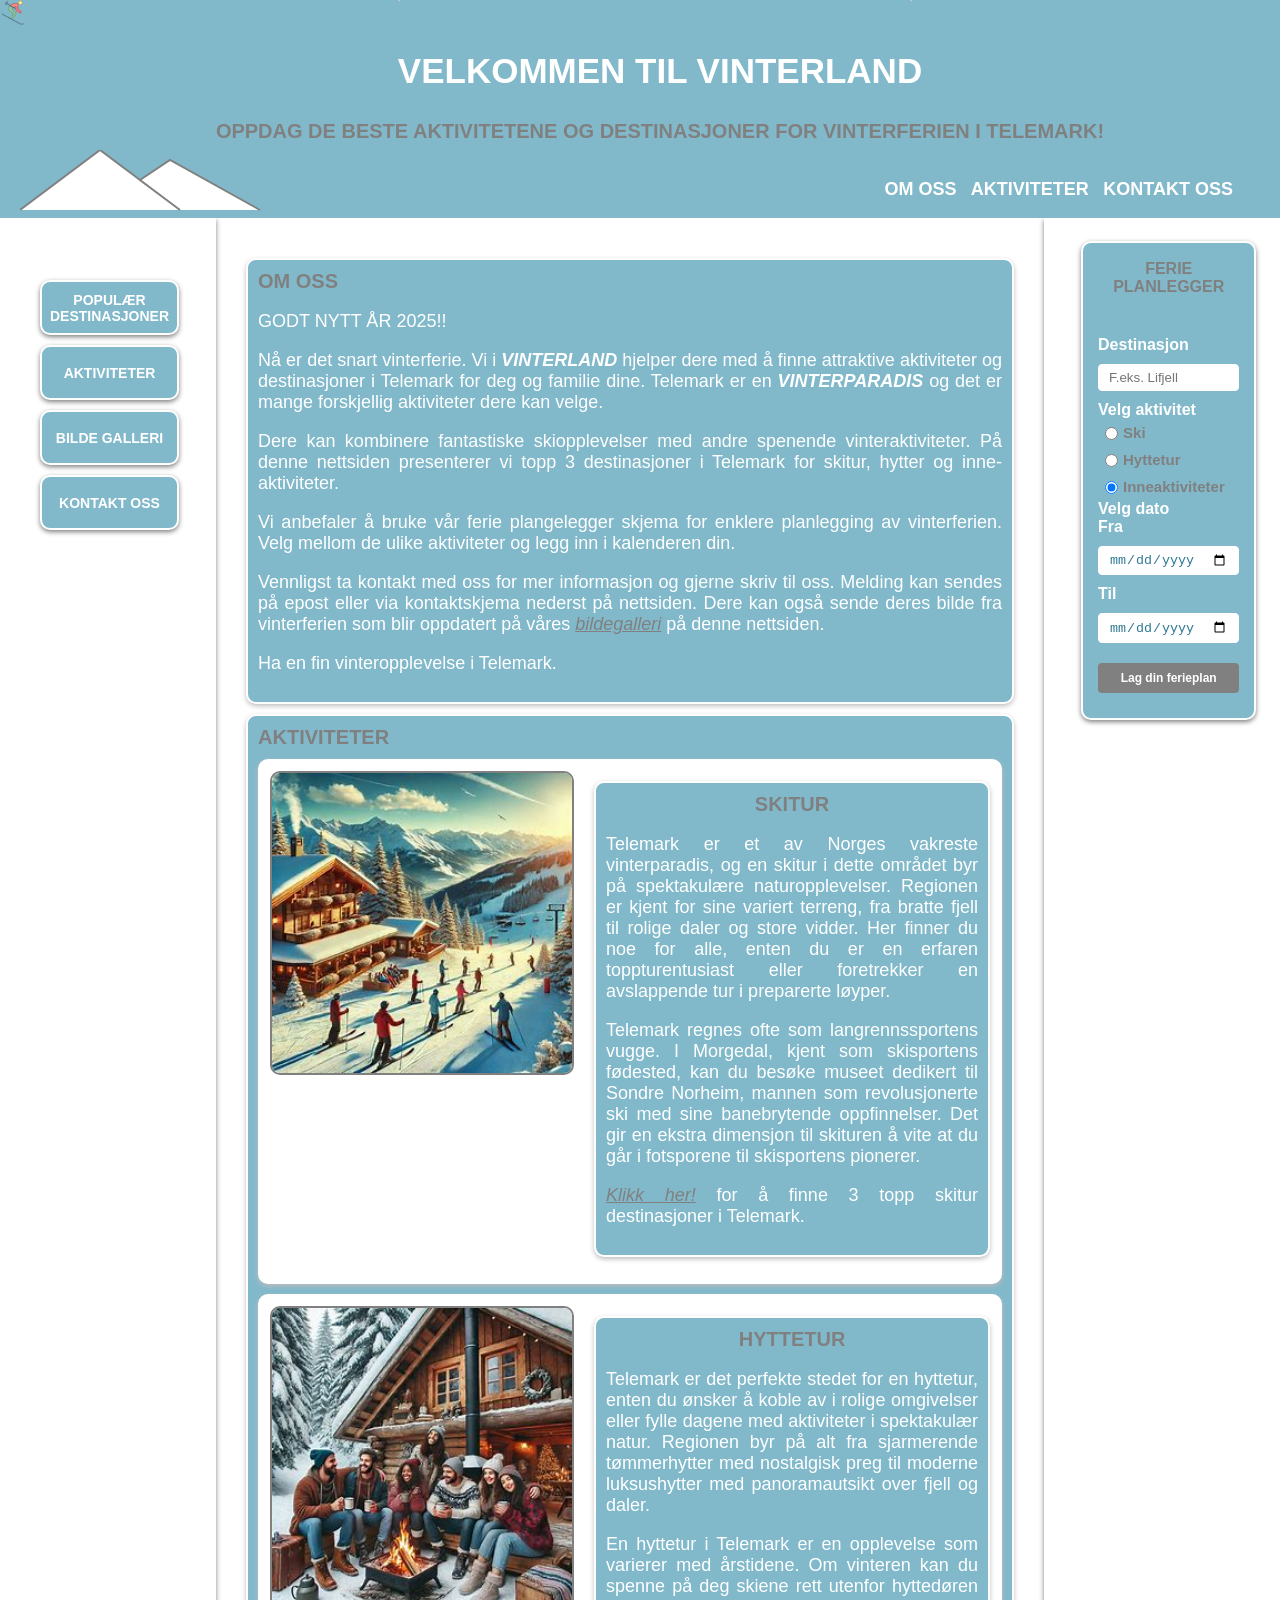
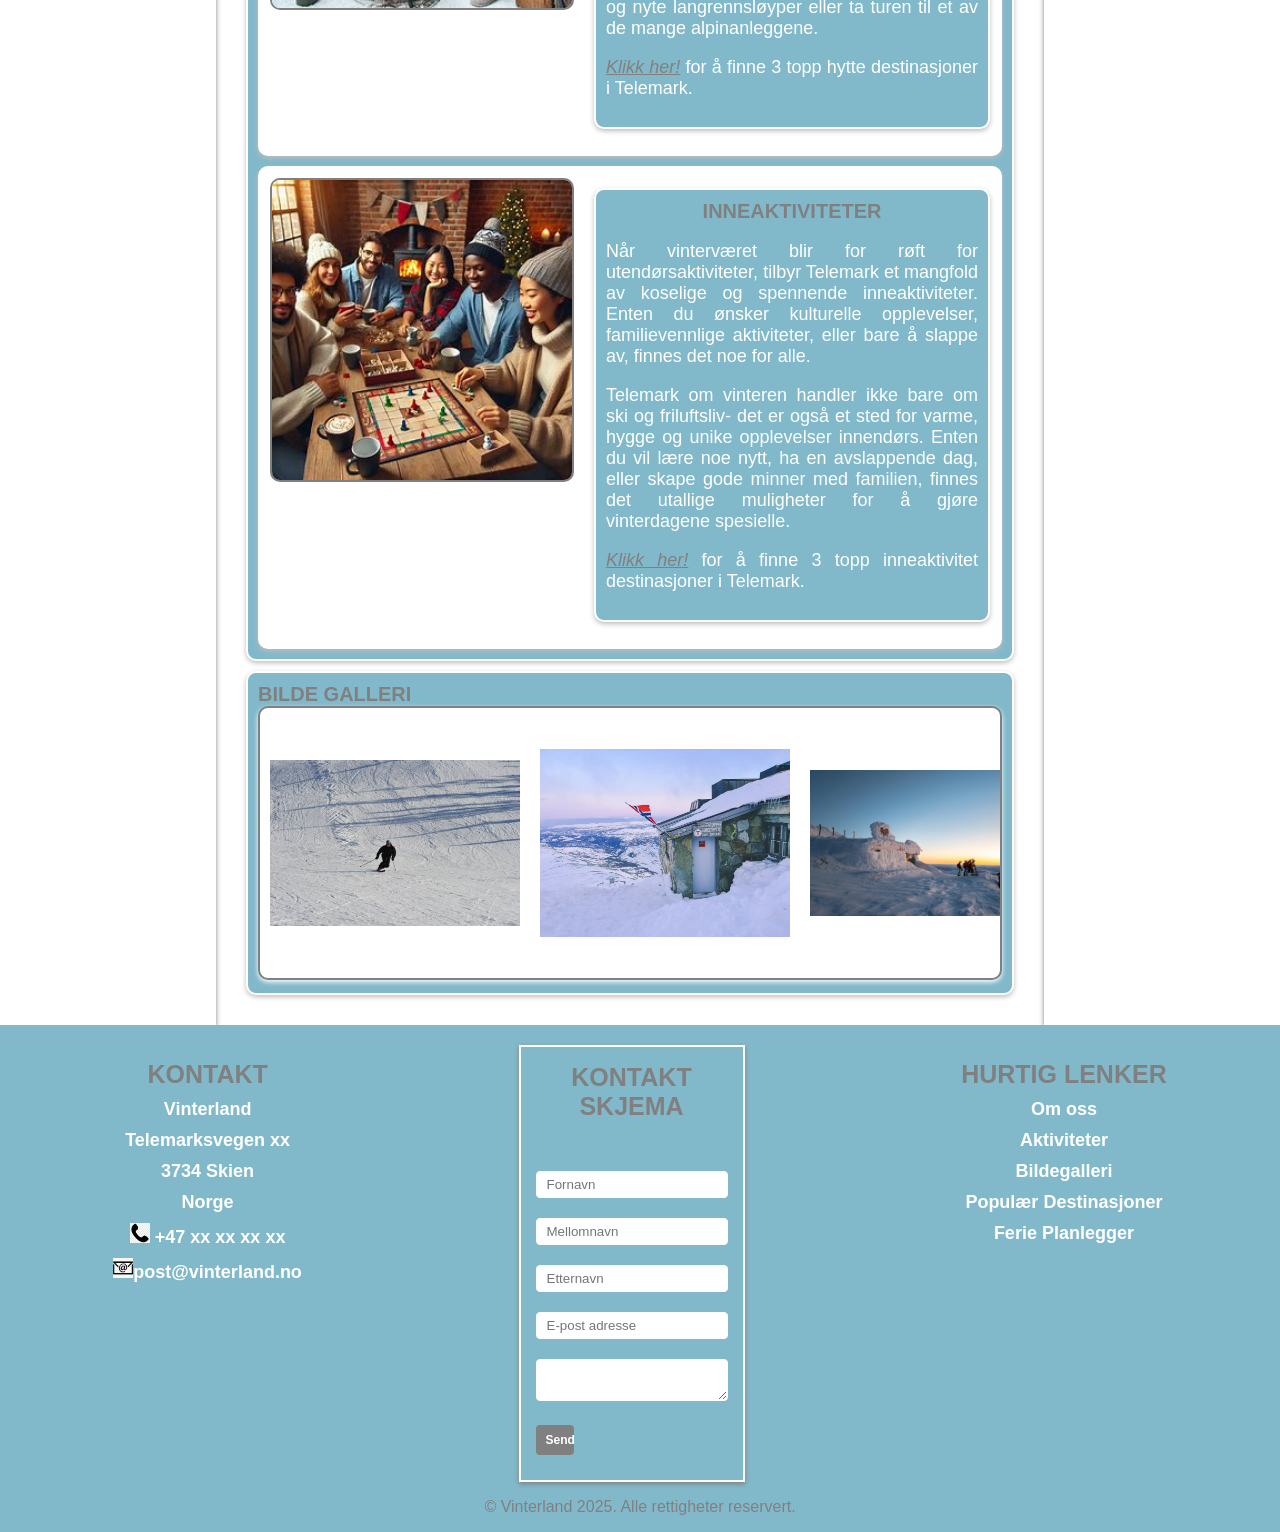
<file: index.html>
<!doctype html>
<html lang="no">
  <head>
    <meta charset="UTF-8" />
    <meta name="viewport" content="width=device-width, initial-scale=1.0" />
    <title>Hjemmeside-Vinterland</title>
    <link rel="stylesheet" href="styles.css" />
  </head>
  <body>
    <header>
      <!--Polygon for mountain and ski animations-->
      <div id="mountain">
        <svg class="peak">
          <polyline
            points="0,60 80,0 160,60
                      120,30 150,10 240,60"
          />
        </svg>
        <img id="skiing" src="bilder/skiing.png" alt="Skiing" />
      </div>
      <!--Snowfall animation-->
      <div id="snow-animation">
        <img src="bilder/snowflake.png" alt="Snowfall" />
        <img src="bilder/snowflake.png" alt="Snowfall" />
        <img src="bilder/snowflake.png" alt="Snowfall" />
        <img src="bilder/snowflake.png" alt="Snowfall" />
        <img src="bilder/snowflake.png" alt="Snowfall" />
        <img src="bilder/snowflake.png" alt="Snowfall" />
        <img src="bilder/snowflake.png" alt="Snowfall" />
        <img src="bilder/snowflake.png" alt="Snowfall" />
        <img src="bilder/snowflake.png" alt="Snowfall" />
        <img src="bilder/snowflake.png" alt="Snowfall" />
        <img src="bilder/snowflake.png" alt="Snowfall" />
      </div>
      <nav>
        <!--Header section-->
        <div id="header-text">
          <ul>
            <li>
              <h1>Velkommen til vinterland</h1>
            </li>
            <li>
              <h3>
                Oppdag de beste aktivitetene og destinasjoner for vinterferien i
                Telemark!
              </h3>
            </li>
          </ul>
        </div>
        <!--Navigasjon menu in header section-->
        <div id="header-nav">
          <ul>
            <li><a href="#about-us">Om oss</a></li>
            <li><a href="#activities">Aktiviteter</a></li>
            <li><a href="#contact">Kontakt oss</a></li>
          </ul>
        </div>
      </nav>
    </header>
    <main>
      <!--Vertical menu-->
      <aside id="vertical-menu">
        <ul>
          <li><a href="destinations.html">Populær Destinasjoner</a></li>
          <li><a href="#activities">Aktiviteter</a></li>
          <li><a href="#gallery">Bilde galleri</a></li>
          <li><a href="#contact">Kontakt Oss</a></li>
        </ul>
      </aside>
      <!--Main content-->
      <div id="main-container">
        <section id="about-us" class="div-box">
          <!--About us-->
          <h3>Om oss</h3>
          <p>Godt nytt år 2025!!</p>
          <p>
            Nå er det snart vinterferie. Vi i
            <em><strong>VINTERLAND</strong></em> hjelper dere med å finne
            attraktive aktiviteter og destinasjoner i Telemark for deg og
            familie dine. Telemark er en
            <em><strong>VINTERPARADIS</strong></em> og det er mange forskjellig
            aktiviteter dere kan velge.
          </p>
          <p>
            Dere kan kombinere fantastiske skiopplevelser med andre spenende
            vinteraktiviteter. På denne nettsiden presenterer vi topp 3
            destinasjoner i Telemark for skitur, hytter og inne-aktiviteter.
          </p>
          <p>
            Vi anbefaler å bruke vår ferie plangelegger skjema for enklere
            planlegging av vinterferien. Velg mellom de ulike aktiviteter og
            legg inn i kalenderen din.
          </p>
          <p>
            Vennligst ta kontakt med oss for mer informasjon og gjerne skriv til
            oss. Melding kan sendes på epost eller via kontaktskjema nederst på
            nettsiden. Dere kan også sende deres bilde fra vinterferien som blir
            oppdatert på våres
            <span>
              <a href="#gallery"> <em>bildegalleri</em></a>
            </span>
            på denne nettsiden.
          </p>
          <p>Ha en fin vinteropplevelse i Telemark.</p>
        </section>
        <!--Winter activities-->
        <section id="activities" class="div-box">
          <h3>Aktiviteter</h3>
          <div id="vinter">
            <div id="ski-div" class="div-box activity-box">
              <img
                src="bilder/ski-vinter.jpeg"
                alt="Skitur"
                class="activity-img"
              />
              <div class="div-box">
                <h3>Skitur</h3>
                <p>
                  Telemark er et av Norges vakreste vinterparadis, og en skitur
                  i dette området byr på spektakulære naturopplevelser. Regionen
                  er kjent for sine variert terreng, fra bratte fjell til rolige
                  daler og store vidder. Her finner du noe for alle, enten du er
                  en erfaren toppturentusiast eller foretrekker en avslappende
                  tur i preparerte løyper.
                </p>
                <p>
                  Telemark regnes ofte som langrennssportens vugge. I Morgedal,
                  kjent som skisportens fødested, kan du besøke museet dedikert
                  til Sondre Norheim, mannen som revolusjonerte ski med sine
                  banebrytende oppfinnelser. Det gir en ekstra dimensjon til
                  skituren å vite at du går i fotsporene til skisportens
                  pionerer.
                </p>
                <p>
                  <span>
                    <a href="destinations.html#ski-destination">
                      <em>Klikk her!</em></a
                    >
                  </span>
                  for å finne 3 topp skitur destinasjoner i Telemark.
                </p>
              </div>
            </div>
            <div id="hytte" class="div-box activity-box">
              <img
                src="bilder/hytttetur.jpeg"
                alt="Hyttetur"
                class="activity-img"
              />
              <div class="div-box">
                <h3>Hyttetur</h3>
                <p>
                  Telemark er det perfekte stedet for en hyttetur, enten du
                  ønsker å koble av i rolige omgivelser eller fylle dagene med
                  aktiviteter i spektakulær natur. Regionen byr på alt fra
                  sjarmerende tømmerhytter med nostalgisk preg til moderne
                  luksushytter med panoramautsikt over fjell og daler.
                </p>
                <p>
                  En hyttetur i Telemark er en opplevelse som varierer med
                  årstidene. Om vinteren kan du spenne på deg skiene rett
                  utenfor hyttedøren og nyte langrennsløyper eller ta turen til
                  et av de mange alpinanleggene.
                </p>
                <p>
                  <span>
                    <a href="destinations.html#hytte-destination">
                      <em>Klikk her!</em></a
                    >
                  </span>
                  for å finne 3 topp hytte destinasjoner i Telemark.
                </p>
              </div>
            </div>
            <div id="inne" class="div-box activity-box">
              <img
                src="bilder/inneaktiviteter.jpeg"
                alt="inne-aktiviteter"
                class="activity-img"
              />
              <div class="div-box">
                <h3>Inneaktiviteter</h3>
                <p>
                  Når vinterværet blir for røft for utendørsaktiviteter, tilbyr
                  Telemark et mangfold av koselige og spennende inneaktiviteter.
                  Enten du ønsker kulturelle opplevelser, familievennlige
                  aktiviteter, eller bare å slappe av, finnes det noe for alle.
                </p>
                <p>
                  Telemark om vinteren handler ikke bare om ski og friluftsliv-
                  det er også et sted for varme, hygge og unike opplevelser
                  innendørs. Enten du vil lære noe nytt, ha en avslappende dag,
                  eller skape gode minner med familien, finnes det utallige
                  muligheter for å gjøre vinterdagene spesielle.
                </p>
                <p>
                  <span>
                    <a href="destinations.html#inne-destination">
                      <em>Klikk her!</em></a
                    >
                  </span>
                  for å finne 3 topp inneaktivitet destinasjoner i Telemark.
                </p>
              </div>
            </div>
          </div>
        </section>
        <!--Photo gallery with slideshow-->
        <section id="gallery" class="div-box">
          <h3>Bilde galleri</h3>
          <div id="slide-show">
            <ul id="list">
              <li>
                <div class="img-div">
                  <img
                    src="bilder/flugonfjell-skisenter-tuddal.jpg"
                    alt="Flugofjell Skisenter Tuddal"
                    class="scroll-img"
                  />
                  <div class="img-text">Flugofjell Skisenter Tuddal</div>
                </div>
              </li>
              <li>
                <div class="img-div">
                  <img
                    src="bilder/gaustatoppen-turishytte.webp"
                    alt="Gaustatoppen Turisthytte"
                    class="scroll-img"
                  />
                  <div class="img-text">Gaustatoppen Turisthytte</div>
                </div>
              </li>
              <li>
                <div class="img-div">
                  <img
                    src="bilder/gaustatoppen.jpeg"
                    alt="Gaustatoppen"
                    class="scroll-img"
                  />
                  <div class="img-text">Gaustatoppen</div>
                </div>
              </li>
              <li>
                <div class="img-div">
                  <img
                    src="bilder/haukelifjell-skisenter.jpeg"
                    alt="Haukelifjell Skisenter"
                    class="scroll-img"
                  />
                  <div class="img-text">Haukelifjell Skisenter</div>
                </div>
              </li>
              <li>
                <div class="img-div">
                  <img
                    src="bilder/hollane-seter-lifjell.jpg"
                    alt="Hollaneseter Lifjell"
                    class="scroll-img"
                  />
                  <div class="img-text">Hollaneseter Lifjell</div>
                </div>
              </li>
              <li>
                <div class="img-div">
                  <img
                    src="bilder/lifjell-skisenter.jpg"
                    alt="Lifjell Skisenter"
                    class="scroll-img"
                  />
                  <div class="img-text">Lifjell Skisenter</div>
                </div>
              </li>
              <li>
                <div class="img-div">
                  <img
                    src="bilder/lifjelltunet.jpg"
                    alt="Lifjelltunet"
                    class="scroll-img"
                  />
                  <div class="img-text">Lifjelltunet</div>
                </div>
              </li>
              <li>
                <div class="img-div">
                  <img
                    src="bilder/skoetebanen-skien-fritidspark.jpeg"
                    alt="Skøytebanen Skien Fritidspark"
                    class="scroll-img"
                  />
                  <div class="img-text">Skøytebanen Skien Fritidspark</div>
                </div>
              </li>
              <li>
                <div class="img-div">
                  <img
                    src="bilder/lifjell-skikart.png"
                    alt="Lifjell løypekart"
                    class="scroll-img"
                  />
                  <div class="img-text">Lifjell løypekart</div>
                </div>
              </li>
              <li>
                <div class="img-div">
                  <img
                    src="bilder/gaustatoppen-skikart.jpg"
                    alt="Gaustatoppen løypekart"
                    class="scroll-img"
                  />
                  <div class="img-text">Gaustatoppen løypekart</div>
                </div>
              </li>
              <li>
                <div class="img-div">
                  <img
                    src="bilder/rauland-skikart.jpg"
                    alt="Rauland løypekart"
                    class="scroll-img"
                  />
                  <div class="img-text">Rauland løypekart</div>
                </div>
              </li>
            </ul>
          </div>
        </section>
      </div>
      <!--Right asidebar-->
      <aside id="right-bar">
        <!--Holiday planner form-->
        <div id="plan-holiday">
          <h3>Ferie Planlegger</h3>
          <form>
            <label for="destination">Destinasjon</label>
            <input
              type="text"
              id="destination"
              name="destinasjon"
              placeholder="F.eks. Lifjell"
              required
            />
            <label>Velg aktivitet</label>
            <label for="ski" class="activity-radio"
              >Ski
              <input type="radio" id="ski" checked="checked" name="aktivitet" />
            </label>
            <label for="fjelltur" class="activity-radio"
              >Hyttetur
              <input
                type="radio"
                id="fjelltur"
                checked="checked"
                name="aktivitet"
              />
            </label>
            <label for="hyttetur" class="activity-radio"
              >Inneaktiviteter
              <input
                type="radio"
                id="hyttetur"
                checked="checked"
                name="aktivitet"
              />
            </label>
            <label>Velg dato</label><br />
            <label for="date-from">Fra</label>
            <input type="date" id="date-from" name="dato-fra" required />
            <label for="date-to">Til</label>
            <input type="date" id="date-to" name="dato-til" required />
            <button type="submit">Lag din ferieplan</button>
          </form>
        </div>
      </aside>
    </main>
    <!--Footer-->
    <footer>
      <div id="container-footer">
        <div id="footer-main">
          <!--Contacts-->
          <div id="contact">
            <ul>
              <li>Kontakt</li>
              <li>Vinterland</li>
              <li>Telemarksvegen xx</li>
              <li>3734 Skien</li>
              <li>Norge</li>
              <li>
                <img src="bilder/phone.avif" alt="phone" /> +47 xx xx xx xx
              </li>
              <li>
                <a href="mailto:post@vinterland.no">
                  <img src="bilder/email.webp" alt="email" />post@vinterland.no
                </a>
              </li>
            </ul>
          </div>
          <!--Contact form-->
          <div id="contact-form">
            <h3>Kontakt skjema</h3>
            <form>
              <input type="text" name="fnavn" placeholder="Fornavn" required />
              <input type="text" name="mnavn" placeholder="Mellomnavn" />
              <input
                type="text"
                name="enavn"
                placeholder="Etternavn"
                required
              />
              <input
                type="email"
                name="e-post"
                placeholder="E-post adresse"
                required
              />
              <textarea name="melding" placeholder="Skriv din melding" required>
              </textarea>
              <button type="submit">Send</button>
            </form>
          </div>
          <!--Useful Links-->
          <div id="footer-link">
            <ul>
              <li>Hurtig Lenker</li>
              <li><a href="#about-us">Om oss</a></li>
              <li><a href="#activities">Aktiviteter</a></li>
              <li><a href="#gallery">Bildegalleri</a></li>
              <li><a href="destinations.html">Populær Destinasjoner</a></li>
              <li><a href="#plan-holiday">Ferie Planlegger</a></li>
            </ul>
          </div>
        </div>
        <!--Copyright-->
        <div id="copyright">
          <p>&copy; Vinterland 2025. Alle rettigheter reservert.</p>
        </div>
      </div>
    </footer>
  </body>
</html>
</file>
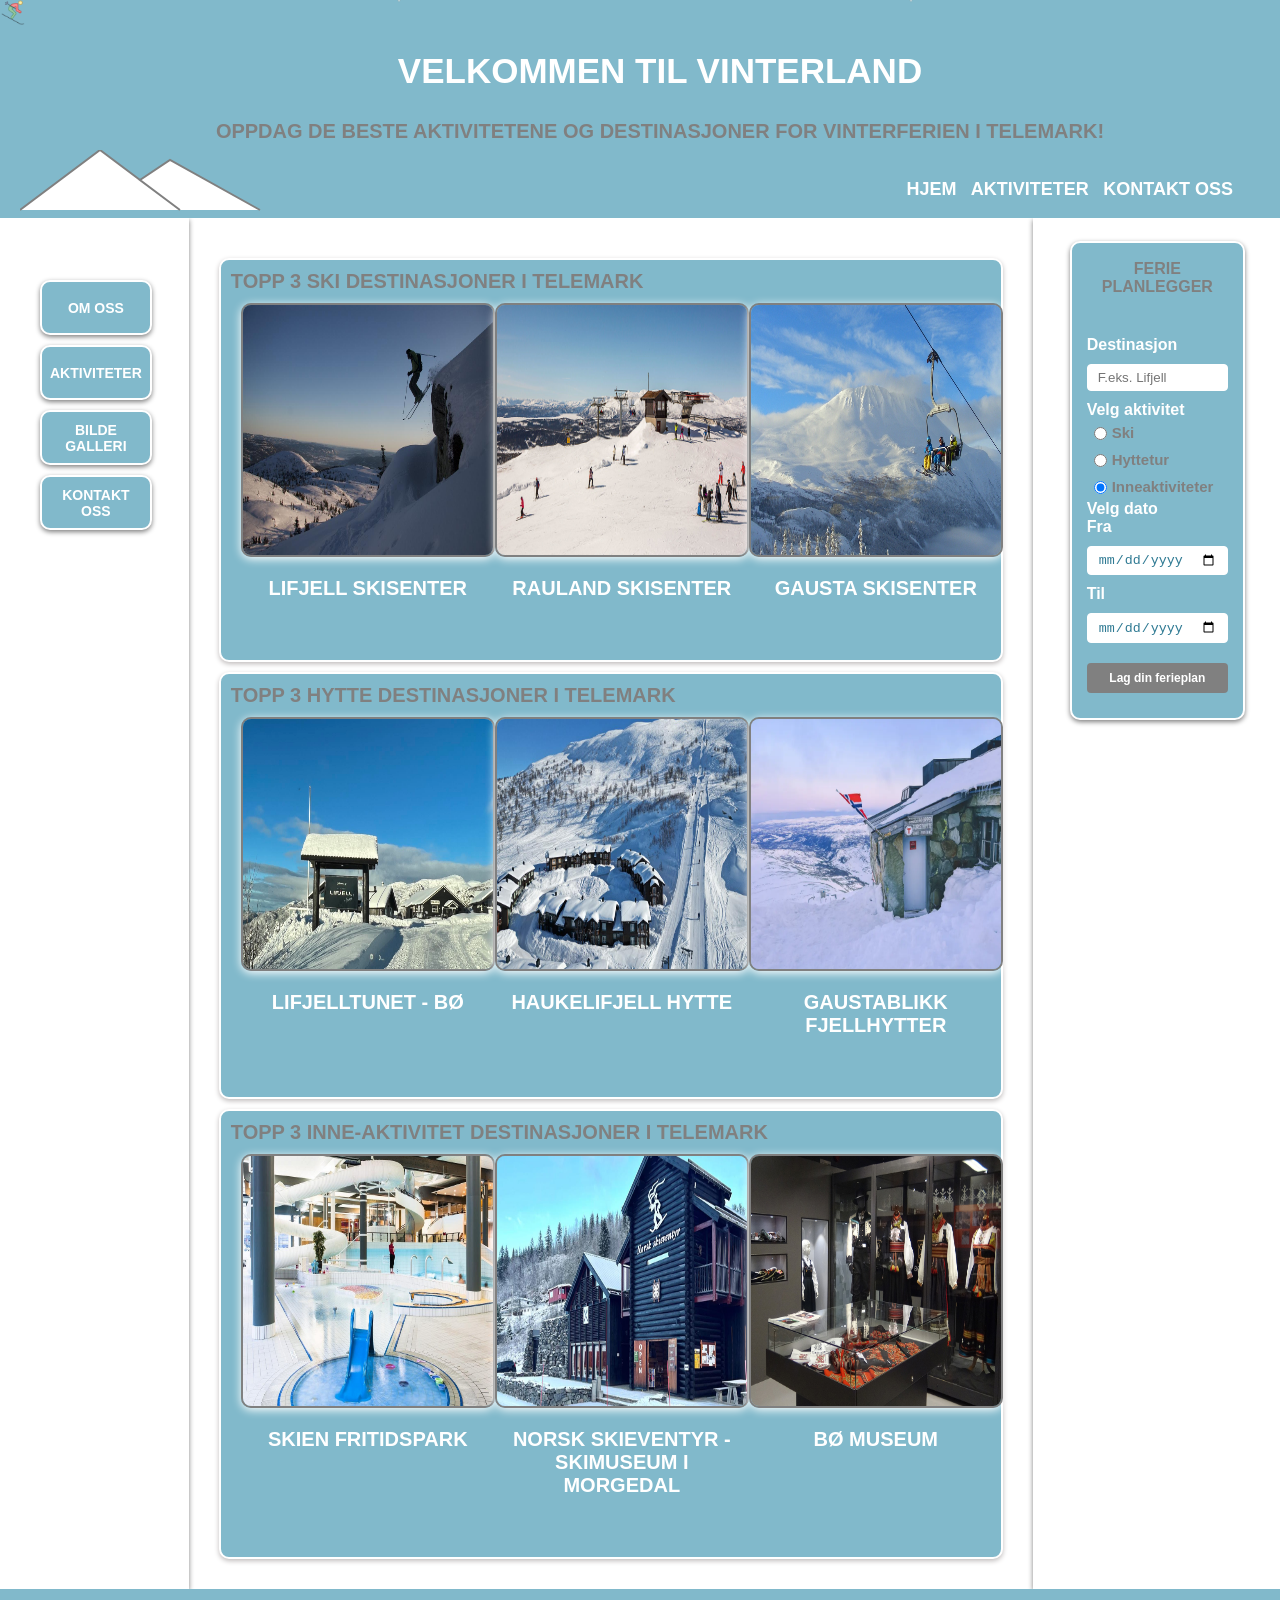
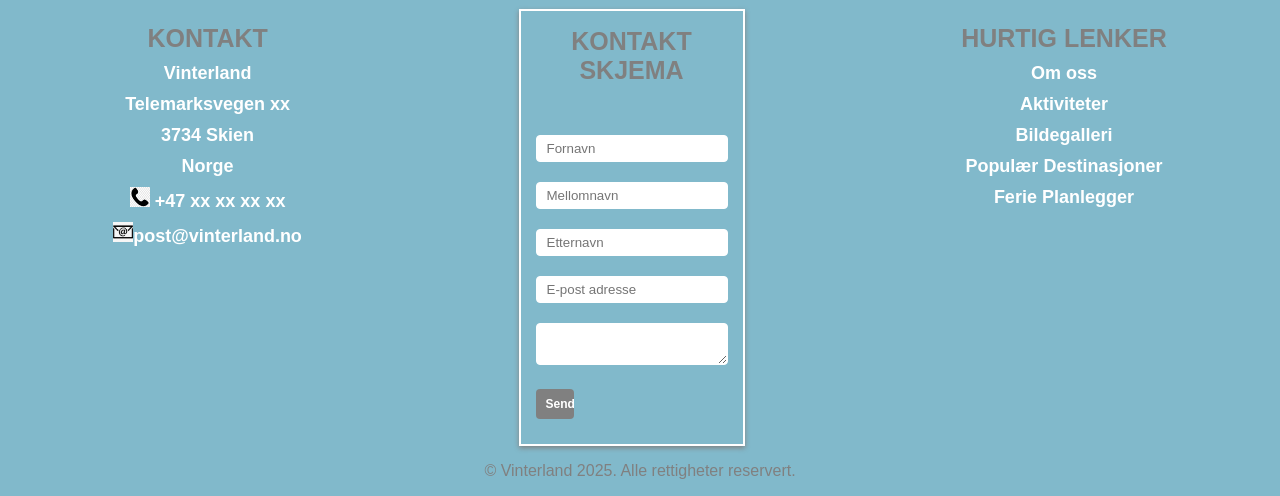
<file: destinations.html>
<!doctype html>
<html lang="no">
  <head>
    <meta charset="UTF-8" />
    <meta name="viewport" content="width=device-width, initial-scale=1.0" />
    <title>Destinajoner-Vinterland</title>
    <link rel="stylesheet" href="styles.css" />
  </head>
  <body>
    <header>
      <!--Polygon for mountain and ski animations-->
      <div id="mountain">
        <svg class="peak">
          <polyline
            points="0,60 80,0 160,60
                      120,30 150,10 240,60"
          />
        </svg>
        <img id="skiing" src="bilder/skiing.png" alt="Skiing" />
      </div>
      <!--Snowfall animation-->
      <div id="snow-animation">
        <img src="bilder/snowflake.png" alt="Snowfall" />
        <img src="bilder/snowflake.png" alt="Snowfall" />
        <img src="bilder/snowflake.png" alt="Snowfall" />
        <img src="bilder/snowflake.png" alt="Snowfall" />
        <img src="bilder/snowflake.png" alt="Snowfall" />
        <img src="bilder/snowflake.png" alt="Snowfall" />
        <img src="bilder/snowflake.png" alt="Snowfall" />
        <img src="bilder/snowflake.png" alt="Snowfall" />
        <img src="bilder/snowflake.png" alt="Snowfall" />
        <img src="bilder/snowflake.png" alt="Snowfall" />
        <img src="bilder/snowflake.png" alt="Snowfall" />
      </div>
      <nav>
        <!--Header section-->
        <div id="header-text">
          <ul>
            <li>
              <h1>Velkommen til vinterland</h1>
            </li>
            <li>
              <h3>
                Oppdag de beste aktivitetene og destinasjoner for vinterferien i
                Telemark!
              </h3>
            </li>
          </ul>
        </div>
        <!--Navigasjon menu in header section-->
        <div id="header-nav">
          <ul>
            <li><a href="index.html">Hjem</a></li>
            <li><a href="index.html#activities">Aktiviteter</a></li>
            <li><a href="#contact">Kontakt oss</a></li>
          </ul>
        </div>
      </nav>
    </header>
    <main>
      <!--Vertical menu-->
      <aside id="vertical-menu">
        <ul>
          <li><a href="index.html#about-us">Om oss</a></li>
          <li><a href="index.html#activities">Aktiviteter</a></li>
          <li><a href="index.html#gallery">Bilde galleri</a></li>
          <li><a href="#contact">Kontakt Oss</a></li>
        </ul>
      </aside>
      <!--Main content-->
      <div id="main-container">
        <!--Ski destinations-->
        <section id="ski-destination" class="div-box">
          <h3>Topp 3 ski destinasjoner i Telemark</h3>
          <div class="destination-container">
            <div class="container">
              <img src="bilder/lifjellski.jpeg" alt="Lifjell Skisenter" />
              <h3>Lifjell Skisenter</h3>
              <div class="hidden-div">
                <div class="destination-p">
                  <p>
                    Lifjell Skisenter, beliggende 12 km fra Bø i Telemark, er et
                    familievennlig skianlegg med to heiser og fem nedfarter som
                    varierer i lengde fra 300 til 1200 meter. Anlegget
                    inkluderer også Lifjell Vinterland, et eget område ideelt
                    for barn og nybegynnere innen alpint og snowboard, med en
                    enkel løype på ca. 350 meter utstyrt med tallerkenheis.
                  </p>
                  <p>
                    Lifjell Skisenter tilbyr også skiutleie, skiskole og
                    serveringssteder i bakken, noe som gjør det til et komplett
                    reisemål for vinteraktiviteter.
                  </p>
                  <p>
                    <span>
                      <a href="bilder/lifjell-skikart.png" target="_blank">
                        <em>Klikk her! </em>
                      </a>
                    </span>
                    for å laste ned skiløype kart.
                  </p>
                </div>
              </div>
            </div>
            <div class="container">
              <img src="bilder/rauland-skisenter.jpg" alt="Rauland Skisenter" />
              <h3>Rauland Skisenter</h3>
              <div class="hidden-div">
                <div class="destination-p">
                  <p>
                    Rauland Skisenter er et av Norges største skianlegg,
                    beliggende i Vinje kommune i Telemark. Anlegget består av
                    tre sammenkoblede skiområder: Tiur, Holtardalen og Vierli,
                    som til sammen tilbyr 12 heiser og 26 løyper av varierende
                    vanskelighetsgrad, med en total løypelengde på 35 km.
                  </p>
                  <p>
                    Rauland Skisenter er spesielt familievennlig, med dedikerte
                    barneområder utstyrt med skibånd og enkle heiser. På Vierli
                    finner man et aktivitetsområde for barn, inkludert
                    miniscootere og akebakker. Barn under 6 år med hjelm kjører
                    gratis i hele anlegget.
                  </p>
                  <p>
                    <span>
                      <a href="bilder/rauland-skikart.jpg" target="_blank">
                        <em>Klikk her! </em>
                      </a>
                    </span>
                    for å laste ned skiløype kart.
                  </p>
                </div>
              </div>
            </div>
            <div class="container">
              <img src="bilder/gaustaskisenter.jpeg" alt="Gausta Skisenter" />
              <h3>Gausta Skisenter</h3>
              <div class="hidden-div">
                <div class="destination-p">
                  <p>
                    Gausta Skisenter, beliggende ved foten av Gaustatoppen i
                    Telemark, er et familievennlig skianlegg kjent for sine
                    snøsikre forhold. Anlegget tilbyr 37 løyper av varierende
                    vanskelighetsgrad, betjent av 13 heiser, noe som gir
                    utfordringer og opplevelser for både nybegynnere og erfarne
                    skiløpere.
                  </p>
                  <p>
                    For de yngste finnes det dedikerte barneområder med
                    tilpassede løyper og aktiviteter, samt en skiskole som
                    tilbyr kurs for alle aldre og ferdighetsnivåer. Snowboardere
                    og twintip-entusiaster kan glede seg over snøparker med hopp
                    og rails.
                  </p>
                  <p>
                    <span>
                      <a href="bilder/gaustatoppen-skikart.jpg" target="_blank">
                        <em>Klikk her! </em>
                      </a>
                    </span>
                    for å laste ned skiløype kart.
                  </p>
                </div>
              </div>
            </div>
          </div>
        </section>
        <!--Hytte destinations-->
        <section id="hytte-destination" class="div-box">
          <h3>Topp 3 hytte destinasjoner i Telemark</h3>
          <div class="destination-container">
            <div class="container">
              <img src="bilder/lifjelltunet.jpg" alt="Lifjelltunet" />
              <h3>Lifjelltunet - Bø</h3>
              <div class="hidden-div">
                <div class="destination-p">
                  <p>
                    Lifjelltunet er en familievennlig hyttegrend med 50 hytter,
                    beliggende på toppen av Lifjell i Bø i Midt-Telemark. Den
                    solrike beliggenheten gir flott utsikt over Telemarks
                    fjellandskap, og gjør det til et ideelt utgangspunkt for
                    både fotturer og skiturer. Lifjell Ski Resort ligger kun 200
                    meter unna, og tilbyr alpinmuligheter med to skiheiser og
                    tre nedfarter.
                  </p>
                  <p>
                    Hyttene varierer i størrelse, med kapasitet fra 4 til 10
                    sengeplasser, og er utstyrt med fasiliteter som internett og
                    kabel-TV.
                  </p>
                  <p>
                    I tillegg er det kun 12 km til Bø sentrum, som tilbyr et
                    bredt spekter av tjenester.
                  </p>
                </div>
              </div>
            </div>
            <div class="container">
              <img
                src="bilder/haukelifjell-hytte.jpeg"
                alt="Haukelifjell hytte"
              />
              <h3>Haukelifjell hytte</h3>
              <div class="hidden-div">
                <div class="destination-p">
                  <p>
                    Haukelifjell er et populært område for hytteutleie, spesielt
                    attraktivt for vintersportentusiaster. Området tilbyr
                    moderne leiligheter og hytter i ulike størrelser, mange med
                    ski inn/ut-muligheter til Haukelifjell Skisenter.
                  </p>
                  <p>
                    Haukeliseter Fjellstue, Norges største og mest besøkte
                    DNT-hytte, ligger også i området og tilbyr overnatting for
                    de som ønsker en tradisjonell fjellstueopplevelse.
                  </p>
                  <p>
                    Haukelifjell er dermed et ideelt reisemål for de som ønsker
                    å kombinere hytteopphold med vinteraktiviteter i vakre
                    omgivelser.
                  </p>
                </div>
              </div>
            </div>
            <div class="container">
              <img
                src="bilder/gaustatoppen-turishytte.webp"
                alt="Gaustablikk Fjellhytter"
              />
              <h3>Gaustablikk Fjellhytter</h3>
              <div class="hidden-div">
                <div class="destination-p">
                  <p>
                    Gaustablikk er et populært hytteområde i Telemark, kjent for
                    sin beliggenhet nær Gaustatoppen, en av Norges mest kjente
                    fjell. Her finner du moderne hytter med vakre utsikter over
                    fjellene og innsjøene i området.
                  </p>
                  <p>
                    Gaustablikk hytte er et ideelt reisemål for ski- og
                    vinterentusiaster. Området tilbyr nærhet til Gaustablikk
                    Skisenter, som har et variert utvalg av skiløyper, heiser og
                    snowboard muligheter. Hyttene ligger i et naturskjønt område
                    med fantastisk utsikt over Gaustatoppen, og gir en koselig
                    base etter en dag ute i snøen.
                  </p>
                </div>
              </div>
            </div>
          </div>
        </section>
        <!--Indoor activities-->
        <section id="inne-destination" class="div-box">
          <h3>Topp 3 inne-aktivitet destinasjoner i Telemark</h3>
          <div class="destination-container">
            <div class="container">
              <img src="bilder/skien-fritidspark.jpg" alt="Skien Fritidspark" />
              <h3>Skien Fritidspark</h3>
              <div class="hidden-div">
                <div class="destination-p">
                  <p>
                    Skien Fritidspark er et stort og allsidig aktivitets- og
                    opplevelsesområde i Skien, Telemark. Her kan du delta i en
                    rekke innendørs og utendørs aktiviteter, inkludert svømming
                    i det store badeanlegget, klatring, curling, og ishockey.
                    Fritidsparken har også et treningssenter, en bowlinghall, og
                    muligheter for tennis og volleyball.
                  </p>
                  <p>
                    For familier finnes det flere lekeområder og muligheter for
                    både fysisk aktivitet og avslapning, noe som gjør Skien
                    Fritidspark til et populært valg året rundt.
                  </p>
                </div>
              </div>
            </div>
            <div class="container">
              <img
                src="bilder/skieventyr-morgedal.jpeg"
                alt="Norsk Skieventyr - skimuseum i Morgedal"
              />
              <h3>Norsk Skieventyr - skimuseum i Morgedal</h3>
              <div class="hidden-div">
                <div class="destination-p">
                  <p>
                    Norsk Skieventyr Museum i Morgedal, Telemark, er et unikt
                    museum som hyller Norges status som skisportens fødested.
                    Morgedal er kjent som "skisportens vugge", og museet gir et
                    dyptgående innblikk i skihistorien, fra de første
                    tradisjonelle skiene brukt av samene til utviklingen av
                    moderne alpint og langrenn.
                  </p>
                  <p>
                    Her kan du se historiske skistaver, gamle ski og annet
                    utstyr som har vært en del av utviklingen av skisporten.
                    Museet forteller også om viktige skihistoriske personer, som
                    Sondre Norheim, som regnes som en av de første store
                    skisportpionerene. Skieventyr Museum er en flott attraksjon
                    for både skiinteresserte og de som ønsker å lære mer om
                    Norges kulturelle arv.
                  </p>
                </div>
              </div>
            </div>
            <div class="container">
              <img src="bilder/boemuseum.jpeg" alt="Bø museum" />
              <h3>Bø museum</h3>
              <div class="hidden-div">
                <div class="destination-p">
                  <p>
                    Bø Museum ligger i Bø i Midt-Telemark, og er et spennende
                    lokalhistorisk museum som gir et innblikk i områdets
                    kulturarv og tradisjoner. Museet består av flere bygninger,
                    inkludert den gamle prestegården, og det gir besøkende
                    muligheten til å utforske historien fra 1700- og
                    1800-tallet. Utstillingene dekker temaer som landbruk,
                    håndverk, og hverdagsliv, og gir et innblikk i hvordan folk
                    levde i Telemark gjennom tidene.
                  </p>
                  <p>
                    Bø Museum er et flott sted å besøke for dem som ønsker å
                    kombinere kulturhistorie med en vinteropplevelse i Telemark.
                  </p>
                </div>
              </div>
            </div>
          </div>
        </section>
      </div>
      <!--Right asidebar-->
      <aside id="right-bar">
        <!--Holiday planner form-->
        <div id="plan-holiday">
          <h3>Ferie Planlegger</h3>
          <form>
            <label for="destination">Destinasjon</label>
            <input
              type="text"
              id="destination"
              name="destinasjon"
              placeholder="F.eks. Lifjell"
              required
            />
            <label>Velg aktivitet</label>
            <label for="ski" class="activity-radio"
              >Ski
              <input type="radio" id="ski" checked="checked" name="aktivitet" />
            </label>
            <label for="fjelltur" class="activity-radio"
              >Hyttetur
              <input
                type="radio"
                id="fjelltur"
                checked="checked"
                name="aktivitet"
              />
            </label>
            <label for="hyttetur" class="activity-radio"
              >Inneaktiviteter
              <input
                type="radio"
                id="hyttetur"
                checked="checked"
                name="aktivitet"
              />
            </label>
            <label>Velg dato</label><br />
            <label for="date-from">Fra</label>
            <input type="date" id="date-from" name="dato-fra" required />
            <label for="date-to">Til</label>
            <input type="date" id="date-to" name="dato-til" required />
            <button type="submit">Lag din ferieplan</button>
          </form>
        </div>
      </aside>
    </main>
    <!--Footer-->
    <footer>
      <div id="container-footer">
        <div id="footer-main">
          <!--Contacts-->
          <div id="contact">
            <ul>
              <li>Kontakt</li>
              <li>Vinterland</li>
              <li>Telemarksvegen xx</li>
              <li>3734 Skien</li>
              <li>Norge</li>
              <li>
                <img src="bilder/phone.avif" alt="phone" /> +47 xx xx xx xx
              </li>
              <li>
                <a href="mailto:post@vinterland.no">
                  <img src="bilder/email.webp" alt="email" />post@vinterland.no
                </a>
              </li>
            </ul>
          </div>
          <!--Contact form-->
          <div id="contact-form">
            <h3>Kontakt skjema</h3>
            <form>
              <input type="text" name="fnavn" placeholder="Fornavn" required />
              <input type="text" name="mnavn" placeholder="Mellomnavn" />
              <input
                type="text"
                name="enavn"
                placeholder="Etternavn"
                required
              />
              <input
                type="email"
                name="e-post"
                placeholder="E-post adresse"
                required
              />
              <textarea name="melding" placeholder="Skriv din melding" required>
              </textarea>
              <button type="submit">Send</button>
            </form>
          </div>
          <!--Useful Links-->
          <div id="footer-link">
            <ul>
              <li>Hurtig Lenker</li>
              <li><a href="index.html#about-us">Om oss</a></li>
              <li><a href="index.html#activities">Aktiviteter</a></li>
              <li><a href="index.html#gallery">Bildegalleri</a></li>
              <li><a href="destinations.html">Populær Destinasjoner</a></li>
              <li><a href="#plan-holiday">Ferie Planlegger</a></li>
            </ul>
          </div>
        </div>
        <!--Copyright-->
        <div id="copyright">
          <p>&copy; Vinterland 2025. Alle rettigheter reservert.</p>
        </div>
      </div>
    </footer>
  </body>
</html>
</file>
<file: styles.css>
body {
  display: flex;
  flex-direction: column;
  min-height: 100vh;
  width: 100vw;
  margin: 0;
  padding: 0;
  font-family: sans-serif;
}

/*Background and font-color settings for header and footer*/
header,
footer {
  background-color: rgb(129, 185, 203);
  color: white;
}

header {
  position: sticky;
  top: 0;
  min-height: 100px;
  z-index: 3;
}

/*Mountain peak svg*/
.peak {
  position: absolute;
  left: 20px;
  top: 150px;
  height: 150px;
  width: 300px;
  margin-bottom: 0px;
  fill: white;
  stroke-width: 2px;
  stroke: gray;
}

/*Style for skiing image and animation*/
#skiing {
  position: absolute;
  height: 25px;
  animation: ski-animation;
  animation-duration: 6s;
  animation-iteration-count: infinite;
  animation-timing-function: linear;
}

@keyframes ski-animation {
  0% {
    left: 100px;
    top: 150px;
  }
  20% {
    left: 150px;
    top: 185px;
  }
  40% {
    left: 160px;
    top: 188px;
    transform: rotate(-25deg);
  }
  60% {
    left: 180px;
    top: 188px;
    transform: rotate(-30deg);
  }
  80% {
    left: 200px;
    top: 188px;
    transform: rotate(-30deg);
  }
  100% {
    left: 210px;
    top: 188px;
    transform: rotate(-30deg);
  }
}

/*Style for snow image and animation*/
#snow-animation {
  width: 100vw;
}
#snow-animation > img {
  position: absolute;
  top: -25px;
  height: 10px;
  animation-name: snow-animation;
  animation-timing-function: ease-in;
  animation-iteration-count: infinite;
  object-fit: contain;
}

@keyframes snow-animation {
  from {
    top: -25px;
  }
  to {
    top: 180px;
  }
}

#snow-animation > img:nth-child(1) {
  animation-delay: 0s;
  margin-left: 5%;
  animation-duration: 8s;
  height: 15px;
  opacity: 1;
}

#snow-animation > img:nth-child(2) {
  animation-delay: 0s;
  margin-left: 10%;
  height: 25px;
  opacity: 1;
  animation-duration: 16s;
}

#snow-animation > img:nth-child(3) {
  animation-delay: 2s;
  margin-left: 20%;
  animation-duration: 8s;
  height: 12px;
  opacity: 1;
}

#snow-animation > img:nth-child(4) {
  animation-delay: 0.5s;
  margin-left: 30%;
  height: 30px;
  opacity: 1;
  animation-duration: 16s;
}

#snow-animation > img:nth-child(5) {
  animation-delay: 0s;
  margin-left: 40%;
  animation-duration: 8s;
  height: 12px;
  opacity: 1;
}

#snow-animation > img:nth-child(6) {
  animation-delay: 0s;
  margin-left: 50%;
  height: 25px;
  opacity: 1;
  animation-duration: 16s;
}

#snow-animation > img:nth-child(7) {
  animation-delay: 2s;
  margin-left: 60%;
  animation-duration: 8s;
  height: 15px;
  opacity: 1;
}

#snow-animation > img:nth-child(8) {
  animation-delay: 0.5s;
  margin-left: 70%;
  height: 30px;
  opacity: 1;
  animation-duration: 16s;
}

#snow-animation > img:nth-child(9) {
  animation-delay: 0s;
  margin-left: 80%;
  animation-duration: 8s;
  height: 13px;
  opacity: 1;
}

#snow-animation > img:nth-child(10) {
  animation-delay: 0s;
  margin-left: 90%;
  height: 25px;
  opacity: 0.6;
  animation-duration: 16s;
}

#snow-animation > img:nth-child(11) {
  animation-delay: 2s;
  margin-left: 98%;
  animation-duration: 8s;
  height: 12px;
  opacity: 1;
}

/*Style for header section*/
nav {
  display: flex;
  flex-direction: column;
  text-transform: uppercase;
  padding: 2px;
  font-weight: bold;
}

#header-text {
  margin-top: 20px;
  text-align: center;
  align-items: center;
  flex: 1;
}

#header-text > ul {
  list-style: none;
}

li > h1 {
  font-size: 35px;
}

li > h3 {
  font-size: 20px;
  color: gray;
}

#header-nav {
  text-align: right;
  margin-right: 40px;
}

#header-nav > ul {
  list-style: none;
}

#header-nav > ul > li {
  padding: 5px;
  display: inline;
  font-size: 18px;
}

#header-nav > ul > li > a:hover {
  font-weight: bold;
  color: white;
  font-size: 20px;
}

/*Style for footer section*/
#container-footer {
  display: flex;
  flex-direction: column;
}

#footer-main {
  display: flex;
  justify-content: space-around;
}

#contact {
  font-weight: bold;
  text-align: center;
  font-size: 25px;
}
#contact > ul {
  list-style: none;
  padding: 5px;
}

#contact > ul > li {
  padding: 5px;
  text-transform: uppercase;
  color: gray;
}

#contact > ul > li + li {
  font-size: 18px;
  text-decoration: none;
  text-transform: none;
  color: white;
}

#contact > ul > li > img {
  width: 20px;
  height: 20px;
}

#contact > ul > li > a > img {
  width: 20px;
  height: 20px;
}

/*Contact form*/
#contact-form {
  margin-top: 20px;
  width: 15%;
  border: 2px solid white;
  box-shadow: 0px 2px 5px gray;
  padding: 15px;
}

#contact-form > h3 {
  font-weight: bold;
  text-align: center;
  font-size: 25px;
  color: gray;
  text-transform: uppercase;
  margin-top: 1px;
}

#contact-form > form > button {
  width: 20%;
}

#footer-link {
  font-weight: bold;
  text-align: center;
  font-size: 25px;
}

#footer-link > ul {
  list-style: none;
  padding: 5px;
}

#footer-link > ul > li {
  padding: 5px;
  text-transform: uppercase;
  color: gray;
}

#footer-link > ul > li + li {
  text-transform: none;
  font-size: 18px;
  text-decoration: none;
}

#footer-link > ul > li > a:hover {
  font-weight: bold;
  color: white;
  font-size: 20px;
}

#copyright {
  align-self: center;
  font-size: 16px;
  color: gray;
}

/*Default for a and li > a*/
a {
  color: white;
}

li > a {
  text-decoration: none;
}
/*Style for main section*/
main {
  display: flex;
  flex: 1;
  min-height: 500px;
  justify-content: space-between;
}

/*Style for vertical menu- left aside*/
#vertical-menu {
  flex: 0 0 12%;
  border-right: 2px solid white;
  box-shadow: 0px 2px 5px gray;
  min-height: 1000px;
}

#vertical-menu > ul {
  position: sticky;
  top: 280px;
}

#vertical-menu > ul > li {
  margin-right: 35px;
  margin-bottom: 10px;
  align-content: center;
  display: block;
  height: 35px;
  text-align: center;
  text-transform: uppercase;
  font-size: 14px;
  font-weight: bold;
  padding: 8px;
  border: 2px solid white;
  box-shadow: 0px 2px 5px gray;
  background-color: rgb(129, 185, 203);
  border-radius: 10px;
}

#vertical-menu > ul > li > a {
  color: white;
}

#vertical-menu > ul > li:hover {
  background-color: gray;
  font-size: 16px;
}

/*Style for right aside- holiday planning form*/
#right-bar {
  flex: 0 0 18%;
  border-left: 2px solid white;
  box-shadow: 0px 2px 5px gray;
  min-height: 1000px;
}

#plan-holiday {
  position: sticky;
  top: 240px;
  margin-top: 23px;
  border: 2px solid white;
  box-shadow: 0px 2px 5px gray;
  background-color: rgb(129, 185, 203);
  border-radius: 10px;
  padding: 15px;
  margin-right: 35px;
  margin-left: 35px;
}

#plan-holiday > h3 {
  font-size: 16px;
  text-transform: uppercase;
  text-align: center;
  color: gray;
  font-weight: bold;
  margin-top: 2px;
}

label {
  font-size: 16px;
  color: white;
  font-weight: bold;
}

input[type="text"],
input[type="date"],
input[type="email"],
button,
textarea {
  width: 100%;
  padding: 5px 10px;
  margin: 10px 0;
  border: 1px solid white;
  box-sizing: border-box;
  border-radius: 4px;
  display: inline-block;
  color: rgb(47, 122, 147);
  resize: vertical;
}

.activity-radio {
  display: block;
  position: relative;
  cursor: pointer;
  color: gray;
  margin-left: 20px;
  padding: 5px;
  font-size: 15px;
}
.activity-radio > input {
  cursor: pointer;
  position: absolute;
  left: -18px;
}

.activity-radio > input:checked {
  background-color: gray;
}

button {
  font-weight: bold;
  cursor: pointer;
  background-color: gray;
  color: white;
  border: none;
  padding: 8px 10px;
  font-size: 12px;
}

button:hover {
  font-size: 14px;
  background-color: white;
  color: gray;
}

/*Style for main-section for both pages*/
#main-container {
  flex: 1;
  padding: 30px;
  width: 60%;
}

.div-box {
  margin-top: 10px;
  padding: 10px;
  border: 2px solid white;
  background: rgb(129, 185, 203);
  box-shadow: 0px 2px 5px rgb(192, 188, 188);
  border-radius: 10px;
}

.div-box > h3 {
  text-transform: uppercase;
  color: gray;
  margin: auto;
  font-weight: bold;
  font-size: 20px;
}

.div-box > p {
  font-size: 18px;
  color: white;
  text-align: justify;
}

/*Style for main-section index page*/
/*Style for about-us section*/
#about-us > p::first-line {
  text-transform: uppercase;
}

#about-us > p + p::first-line {
  text-transform: none;
}

/*Style for activities section*/
#vinter {
  display: flex;
  padding: 0;
  justify-content: space-evenly;
  flex-direction: column;
}

span > a {
  color: gray;
}

span > a:hover {
  font-weight: bold;
  color: white;
}

#vinter > .div-box {
  background-color: white;
}

.activity-img {
  height: 300px;
  width: 300px;
  border: 2px solid gray;
  border-radius: 10px;
  box-shadow: 0 2px 10px white;
  align-items: center;
  object-fit: contain;
}

.activity-box {
  display: flex;
  color: white;
}

.activity-box > div {
  margin-left: 20px;
  margin-bottom: 15px;
  height: auto;
}

/*Style for gallery section*/
#gallery {
  height: 300px;
}

#slide-show {
  height: 90%;
  overflow: hidden;
  align-content: center;
  position: relative;
  background-color: white;
  border: 2px solid gray;
  border-radius: 10px;
  box-shadow: 0 2px 5px white;
}

#list {
  display: flex;
  position: relative;
  margin: 0px;
  padding: 0px;
  list-style: none;
  animation-name: slide-show;
  animation-duration: 20s;
  animation-iteration-count: infinite;
  animation-timing-function: linear;
  animation-direction: alternate;
}

#list > div {
  margin: 0px;
  padding: 0px 5px;
}

.scroll-img {
  position: relative;
  height: 250px;
  width: 250px;
  padding: 10px;
  object-fit: contain;
}

@keyframes slide-show {
  0% {
    transform: translateX(0);
  }
  100% {
    transform: translateX(-150%);
  }
}

#list:hover {
  animation-play-state: paused;
}

.img-div {
  display: flex;
  justify-content: center;
  position: relative;
  text-align: center;
  text-wrap: nowrap;
  cursor: pointer;
}

.img-text {
  position: absolute;
  align-items: center;
  bottom: 2px;
  background-color: gray;
  color: white;
  display: none;
  z-index: 2;
}

.img-div:hover > .img-text {
  display: block;
}

.img-div:hover img {
  transform: scale(2);
  z-index: 1;
}

/*Style for main-section of destinations page*/
.destination-container {
  padding: 10px 10px;
  display: flex;
  justify-content: space-evenly;
}

.container {
  position: relative;
  height: 100%;
  width: 100%;
  display: flex;
  flex-direction: column;
  padding: 0px;
  justify-content: space-evenly;
  align-items: center;
  cursor: pointer;
}

.container > img {
  display: block;
  width: 250px;
  height: 250px;
  border: 2px solid gray;
  border-radius: 10px;
  box-shadow: 0 2px 10px white;
}

/*Style for div containing description for image-> hidden */
.hidden-div {
  position: absolute;
  width: 100%;
  height: 0;
  left: 0;
  right: 0;
  bottom: 0;
  overflow: hidden;
  background-color: rgb(129, 185, 203);
  transition: all 0.2s ease;
}

.destination-p {
  position: absolute;
  font-size: 16px;
  color: white;
  text-align: justify;
}

.destination-p > p {
  top: 50%;
  left: 50%;
}

/*Hidden-div appears on hover*/
.container:hover > .hidden-div {
  height: 100%;
  border: 2px solid gray;
  border-radius: 10px;
  box-shadow: 0 2px 10px white;
  margin-left: 10px;
}

div > h3 {
  text-transform: uppercase;
  text-align: center;
  color: white;
  font-weight: bold;
  font-size: 20px;
  margin-bottom: 40px;
}
</file>
